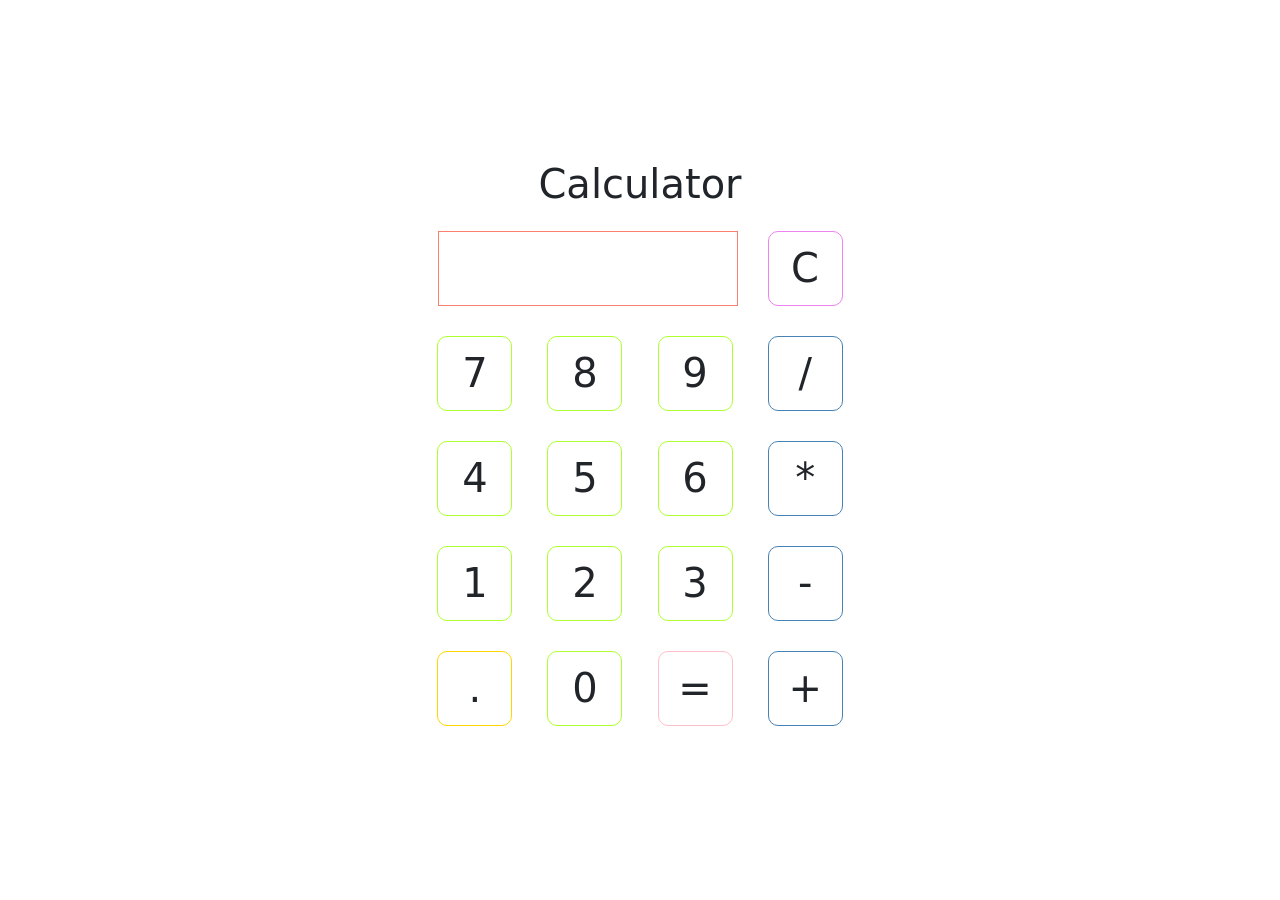
<file: odin-calculator/index.html>
<!DOCTYPE html>
<html lang="en">
<head>
    <link href="https://cdn.jsdelivr.net/npm/bootstrap@5.3.1/dist/css/bootstrap.min.css" rel="stylesheet" integrity="sha384-4bw+/aepP/YC94hEpVNVgiZdgIC5+VKNBQNGCHeKRQN+PtmoHDEXuppvnDJzQIu9" crossorigin="anonymous">
    <link rel="stylesheet" href="styles.css">
    <script src="main.js"></script>
    <title>Calculator</title>
</head>
<body>
    <h1>Calculator</h1>
    <div class="Calculator">
        <div class="first-row">
            <div id="screen">
                <div class="previous"></div>
                <div class="current"></div>
            </div>
            <button id="clear-btn" class="btn">C</button>
        </div>
        <div class="other-rows">
            <button class="btn number">7</button>
            <button class="btn number">8</button>
            <button class="btn number">9</button>
            <button class="btn operator">/</button>
        </div>
        <div class="other-rows">
            <button class="btn number">4</button>
            <button class="btn number">5</button>
            <button class="btn number">6</button>
            <button class="btn operator">*</button>
        </div>
        <div class="other-rows">
            <button class="btn number">1</button>
            <button class="btn number">2</button>
            <button class="btn number">3</button>
            <button class="btn operator">-</button>
        </div>
        <div class="other-rows">
            <button class="btn decimal">.</button>
            <button class="btn number">0</button>
            <button class="btn equal">=</button>
            <button class="btn operator">+</button>
        </div>
    </div>
</body>
</html>
</file>
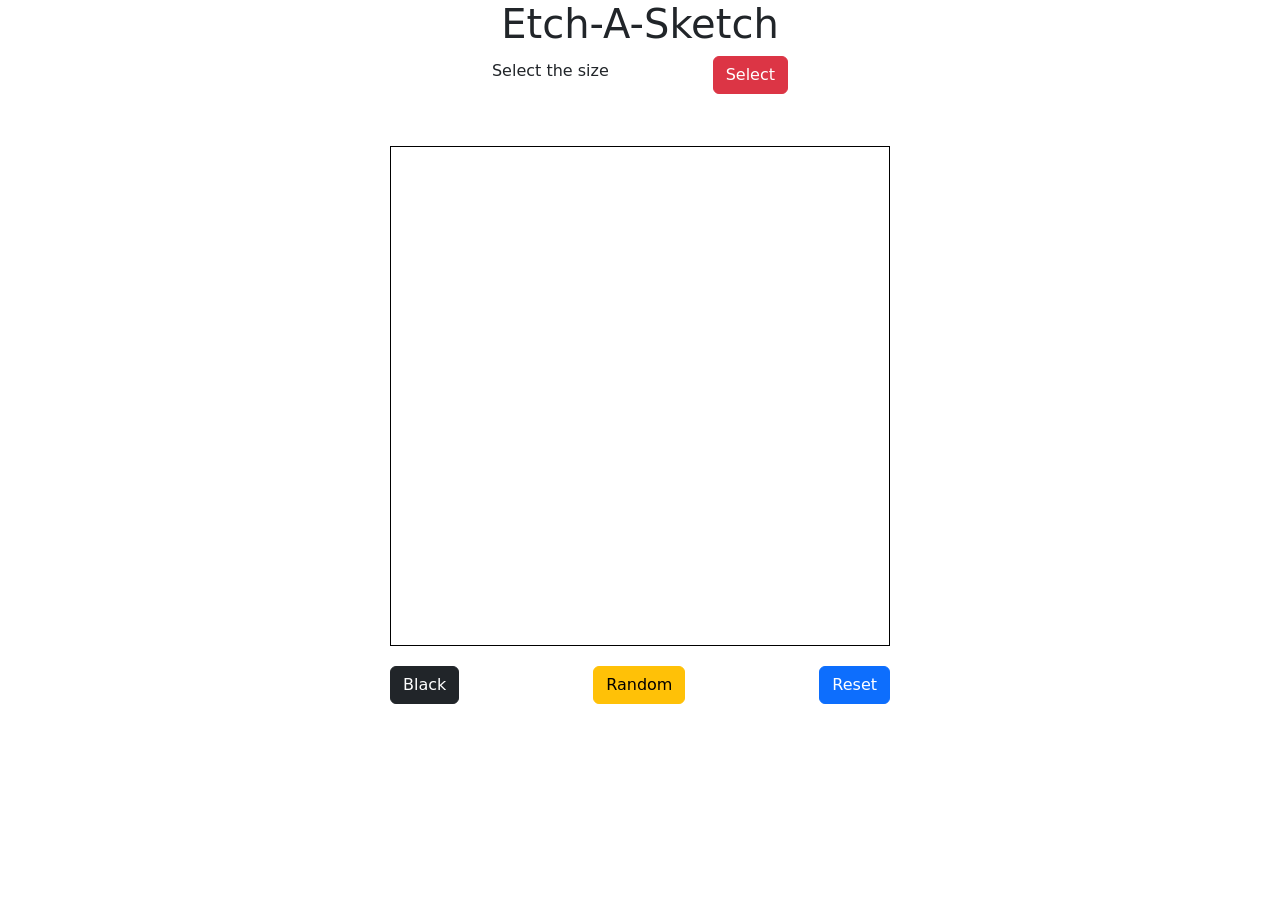
<file: odin-etch-a-sketch/index.html>
<!DOCTYPE html>
<html lang="en">
<head>
    <title>Etch-A-Sketch</title>
    <link rel="stylesheet" href="styles.css">
    <link href="https://cdn.jsdelivr.net/npm/bootstrap@5.3.1/dist/css/bootstrap.min.css" rel="stylesheet" integrity="sha384-4bw+/aepP/YC94hEpVNVgiZdgIC5+VKNBQNGCHeKRQN+PtmoHDEXuppvnDJzQIu9" crossorigin="anonymous">
    <script src="main.js"></script>
</head>
<body>
    <h1>Etch-A-Sketch</h1>
    <div class="header">
        <h6>Select the size</h6>
        <button id="popup" class="btn btn-danger">Select</button>
    </div>
    <p id="message"></p>
    <p id="draw"></p>
    <div class="board"></div>
    <div class="footer">
        <button class="btn btn-dark" onclick="setColor('black')">Black</button>
        <button class="btn btn-warning" onclick="setColor('random')">Random</button>
        <button class="btn btn-primary" onclick="resetBoard()">Reset</button>
    </div>
</body>
</html>
</file>
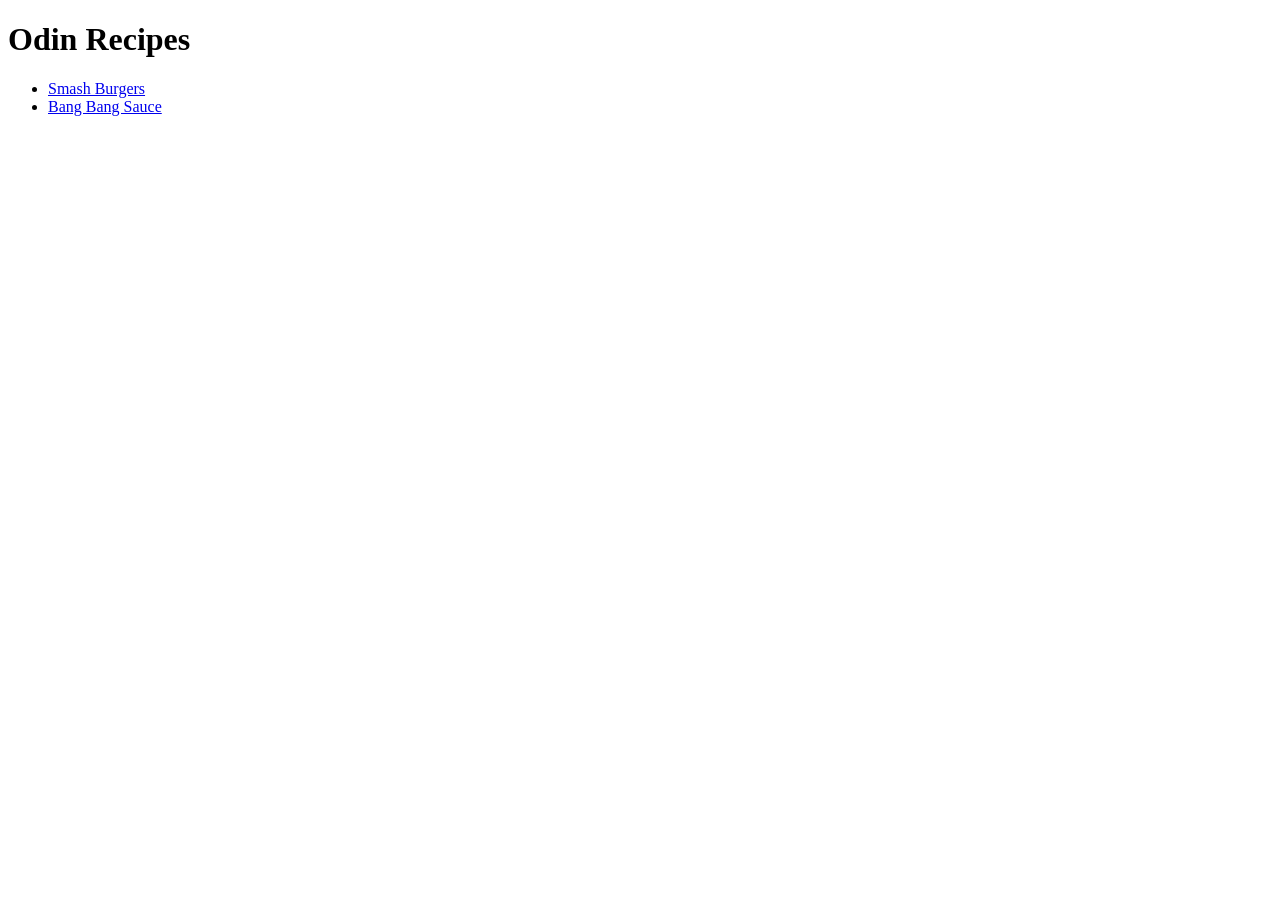
<file: odin-recipes/index.html>
<!DOCTYPE html>
<html lang="en">
  <head>
    <meta charset="UTF-8">
    <title>Recipes</title>
  </head>

  <body>
    <h1>Odin Recipes</h1>
<ul>
<li><a href="recipes/Smash Burgers.html">Smash Burgers</a></li>
<li><a href="recipes/Bang Bang Sauce.html">Bang Bang Sauce</a></li>
</ul>
  </body>
</html>
</file>
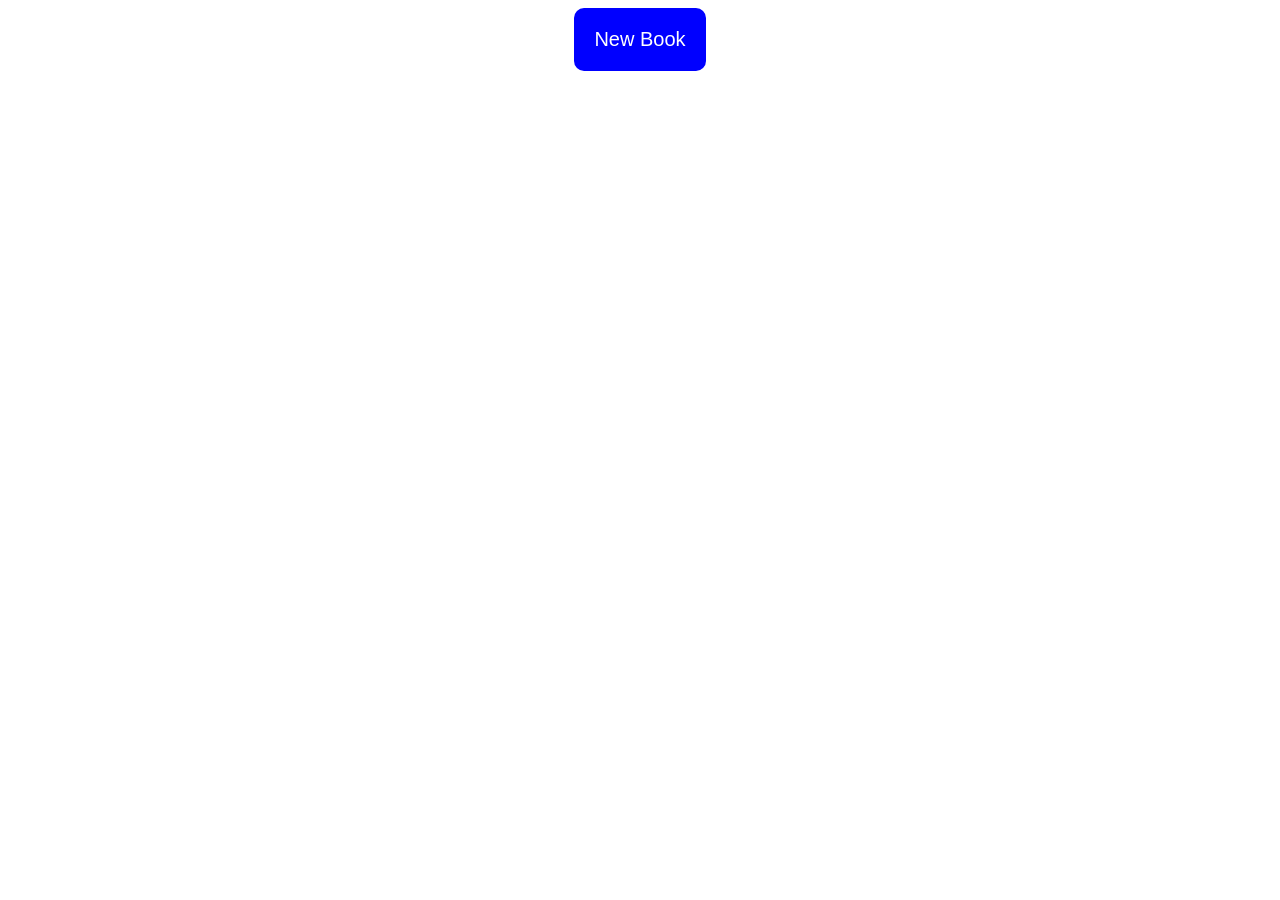
<file: odin-library/books.html>
<!DOCTYPE html>
<html>
    <head>
        <link rel="stylesheet" href="books.css">
        <script src="books.js"></script>
        <title>Book Library</title>
    </head>
    <body>
        <button id="new-book-btn">New Book</button>
        <form id="new-book-form" style="display: none;">
            <label for="title">Title:</label>
            <input type="text" id="title">
            <label for="author">Author:</label>
            <input type="text" id="author">
            <label for="pages">Pages:</label>
            <input type="text" id="pages">
            <label for="read">Read:</label>
            <input type="checkbox" id="read">
            <input type="submit" value="Add Book">
        </form>
        <div id="library"></div>
    </body>
</html>
</file>
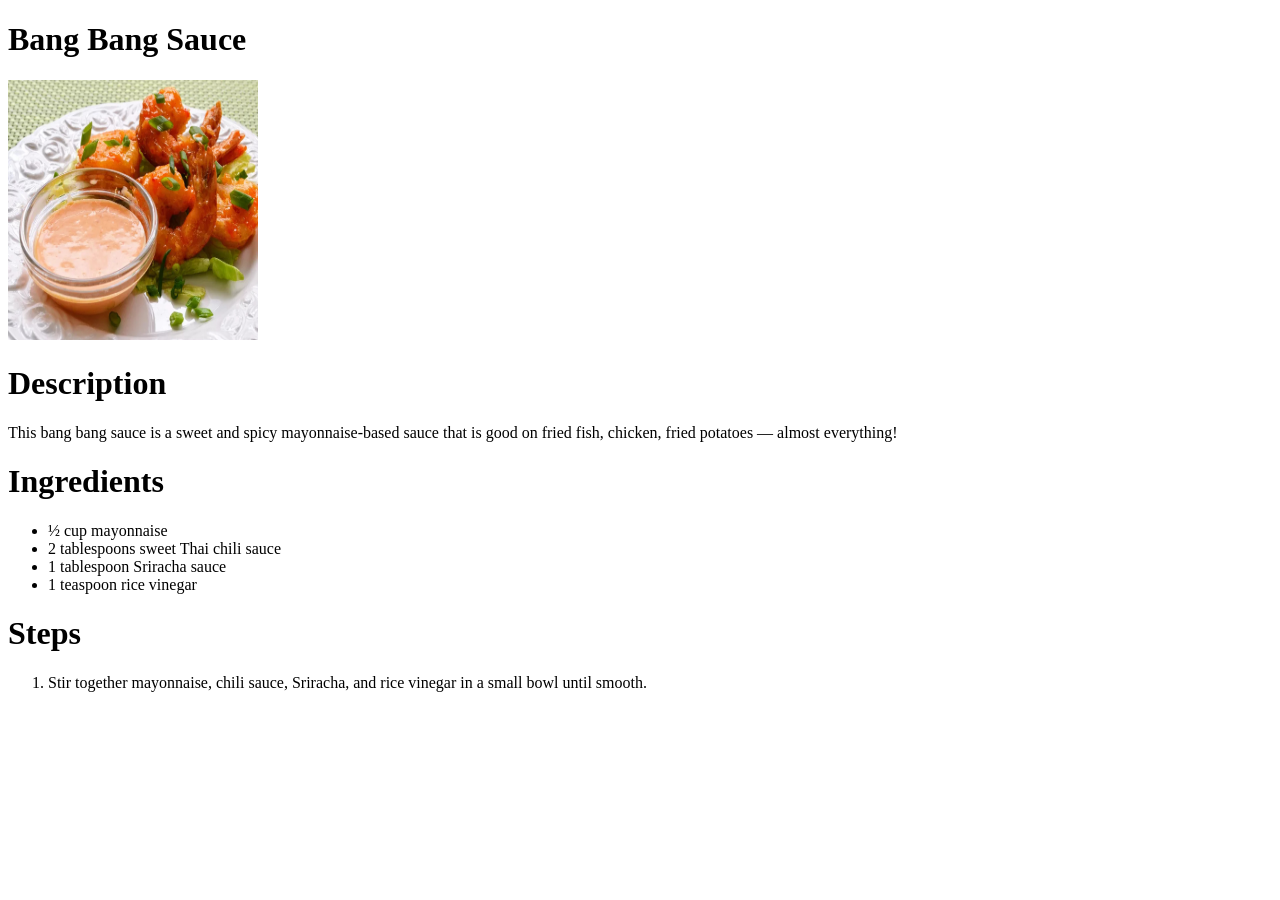
<file: odin-recipes/recipes/Bang Bang Sauce.html>
<!DOCTYPE html>
<html lang="en">
  <head>
    <meta charset="UTF-8">
  </head>
<body>
    <h1>Bang Bang Sauce</h1>
<img src="Bang Bang Sauce.jpg" alt="Bang Bang Sauce" width="250" height="260">
<h1>Description</h1>
<p>This bang bang sauce is a sweet and spicy mayonnaise-based sauce that is good on fried fish, chicken, fried potatoes — almost everything!</p>
<h1>Ingredients</h1>
<ul>
<li>½ cup mayonnaise</li>
<li>2 tablespoons sweet Thai chili sauce</li>
<li>1 tablespoon Sriracha sauce</li>
<li>1 teaspoon rice vinegar</li>
</ul>
<h1>Steps</h1>
<ol>
<li>Stir together mayonnaise, chili sauce, Sriracha, and rice vinegar in a small bowl until smooth.</li>
</ol>

</body>
</html>
</file>
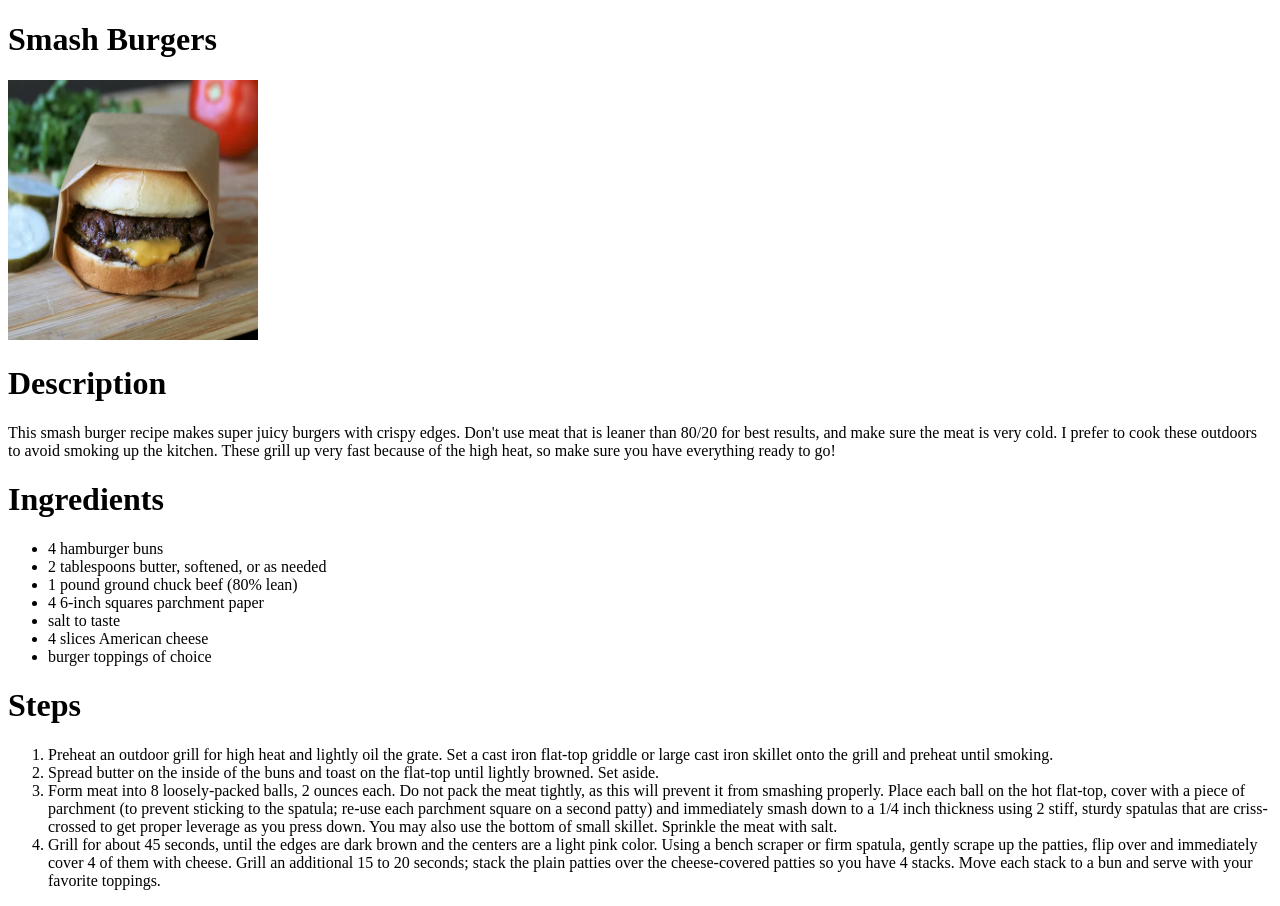
<file: odin-recipes/recipes/Smash Burgers.html>
<!DOCTYPE html>
<html lang="en">
  <head>
    <meta charset="UTF-8">
    <title>My First Webpage</title>
  </head>

  <body>
    <h1>Smash Burgers</h1>
<img src="SmashBurgers.jpg" alt="Smash burgers" width="250" height="260">
<h1>Description</h1>
<p>This smash burger recipe makes super juicy burgers with crispy edges. Don't use meat that is leaner than 80/20 for best results, and make sure the meat is very cold. I prefer to cook these outdoors to avoid smoking up the kitchen. These grill up very fast because of the high heat, so make sure you have everything ready to go!</p>
<h1>Ingredients</h1>
<ul>
	<li>4 hamburger buns</li>
	<li>2 tablespoons butter, softened, or as needed</li>
	<li>1 pound ground chuck beef (80% lean)</li>
	<li>4 6-inch squares parchment paper</li>
	<li>salt to taste</li>
	<li>4 slices American cheese</li>
	<li>burger toppings of choice</li>
</ul>
<h1>Steps</h1>
<ol>
<li>Preheat an outdoor grill for high heat and lightly oil the grate. Set a cast iron flat-top griddle or large cast iron skillet onto the grill and preheat until smoking.</li>
<li>Spread butter on the inside of the buns and toast on the flat-top until lightly browned. Set aside.</li>
<li>Form meat into 8 loosely-packed balls, 2 ounces each. Do not pack the meat tightly, as this will prevent it from smashing properly. Place each ball on the hot flat-top, cover with a piece of parchment (to prevent sticking to the spatula; re-use each parchment square on a second patty) and immediately smash down to a 1/4 inch thickness using 2 stiff, sturdy spatulas that are criss-crossed to get proper leverage as you press down. You may also use the bottom of small skillet. Sprinkle the meat with salt.</li>
<li>Grill for about 45 seconds, until the edges are dark brown and the centers are a light pink color. Using a bench scraper or firm spatula, gently scrape up the patties, flip over and immediately cover 4 of them with cheese. Grill an additional 15 to 20 seconds; stack the plain patties over the cheese-covered patties so you have 4 stacks. Move each stack to a bun and serve with your favorite toppings.</li>

  </body>
</html>
</file>
<file: odin-calculator/styles.css>
body{
    display: flex;
    justify-content: center;
    align-items: center;
    flex-direction: column;
    width: 100vw;
    height: 100vh;
}
.btn{
    height: 75px;
    width: 75px;
    margin: 15px;
    font-size: 40px;
}

.number{
    border: 1px solid greenyellow;
    border-radius: 10px;
}
.number:hover{
    background-color:palegreen ;
}

.operator{
    border: 1px solid steelblue;
    border-radius: 10px;
}
.operator:hover{
    background-color: paleturquoise;
}
.decimal{
    border: 1px solid gold;
    border-radius: 10px;
}
.decimal:hover{
    background-color:palegoldenrod ;
}
.equal{
    border: 1px solid pink;
    border-radius: 10px;
}
.equal:hover{
    background-color: plum;
}
#clear-btn{
    border: 1px solid violet;
    border-radius: 10px;
}
#clear-btn:hover{
    background-color: palevioletred;
}
.first-row{
    display: flex;
    justify-content: center;
    align-items: center;
    flex-direction: row;
}
#screen{
    width: 300px;
    border: 1px solid salmon;
    height: 75px;
    margin: 15px;
    display: flex;
    flex-direction: column;
    justify-content: flex-end;
    align-items: flex-end;
}
.previous{
    font-size: 20px;
}
.current{
    font-size: 30px;
}
</file>
<file: odin-etch-a-sketch/styles.css>
body{
    display: flex;
    justify-content: center;
    align-items: center;
    flex-direction: column;
}
.header{
    display: flex;
    flex-direction: row;
    align-items: center;
    width: 400px;
    justify-content: space-around;
    margin-bottom: 20px;
}
.footer{
    display: flex;
    flex-direction: row;
    justify-content: space-between;
    align-items: center;
    width: 500px;
    margin-top: 20px;
}
.board{
    width: 500px;
    height: 500px;
    display: grid;
    border: 1px solid black;
}
</file>
<file: odin-library/books.css>
#new-book-btn{
    display: block;
    margin: 0 auto;
    padding: 20px;
    font-size: 20px;
    background-color: blue;
    color: white;
    border: none;
    border-radius: 10px;
    cursor: pointer;
}

form{
    width: 500px;
    margin: 50px auto;
    text-align: center;
    padding: 20px;
    border: 1px solid #ddd ;
    border-radius: 10px;
    box-shadow: 2px 2px 5px rgba(0, 0, 0.1);
    display: flex;
    flex-direction: column;
}
#book-card{
    border: 1px solid black ;
}
</file>
